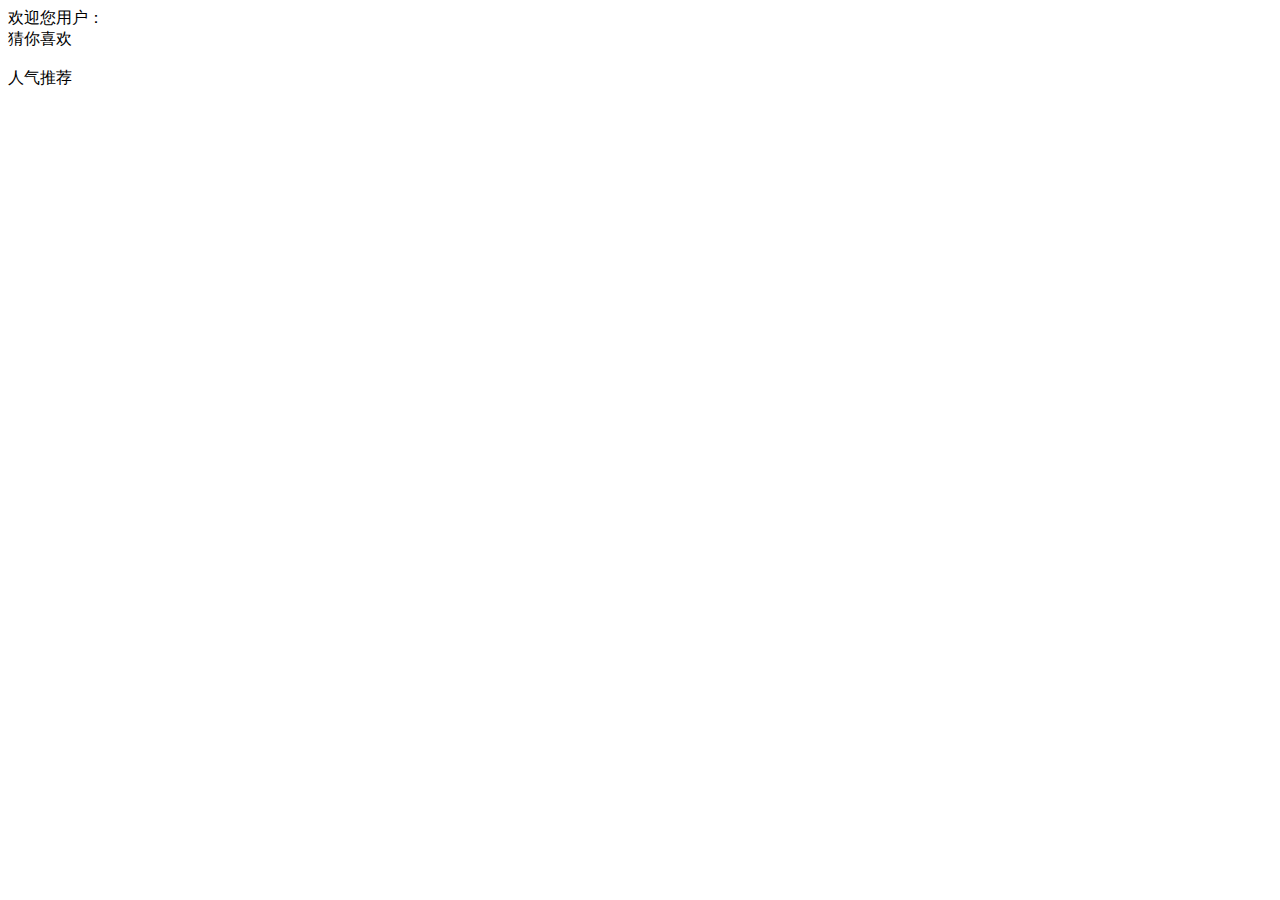
<file: 菜品推荐/src/main/resources/templates/index.html>
<!DOCTYPE html>
<html xmlns:th="http://www.thymeleaf.org" xmlns="http://www.w3.org/1999/html" lang="en">
<head>
    <meta charset="UTF-8">
    <title>首页</title>

    <meta http-equiv="refresh" content="60">


</head>
<body>
<div>欢迎您用户：</div>
<div th:text="${welcome}"></div>

<div></div>
<div></div>

<div>猜你喜欢</div>

<div class="shell-1">
<img class="shell-2"
    th:text="${rec1}"
    th:src="@{'/images'+${image1}}" width="200px">
</img>
<img class="shell-2"
     th:text="${rec2}"
     th:src="@{'/images'+${image2}}" width="200px">
</img>
<img class="shell-2"
    th:text="${rec3}"
     th:src="@{'/images'+${image3}}"width="200px">

</img>
<img class="shell-2"
     th:text="${rec4}"
     th:src="@{'/images'+${image4}}" width="200px">

</img>
<img class="shell-2"
     th:text="${rec5}"
     th:src="@{'/images'+${image5}}" width="200px">

</img>
</div>


<div>人气推荐</div>



<div class="shell-1">
<img class="shell-2"
   th:text="${rec6}"
    th:src="@{'/images'+${image6}}" width="200px">
</img>
<img class="shell-2"
     th:text="${rec7}"
     th:src="@{'/images'+${image7}}" width="200px">
</img>
<img class="shell-2"
    th:text="${rec8}"
    th:src="@{'/images'+${image8}}" width="200px">
</img>
<img class="shell-2"
    th:text="${rec9}"
    th:src="@{'/images'+${image9}}" width="200px">

</img>
<img class="shell-2"
     th:text="${rec10}"
     th:src="@{'/images'+${image10}}" width="200px">

</img>

</div>

</body>
</html>
</file>
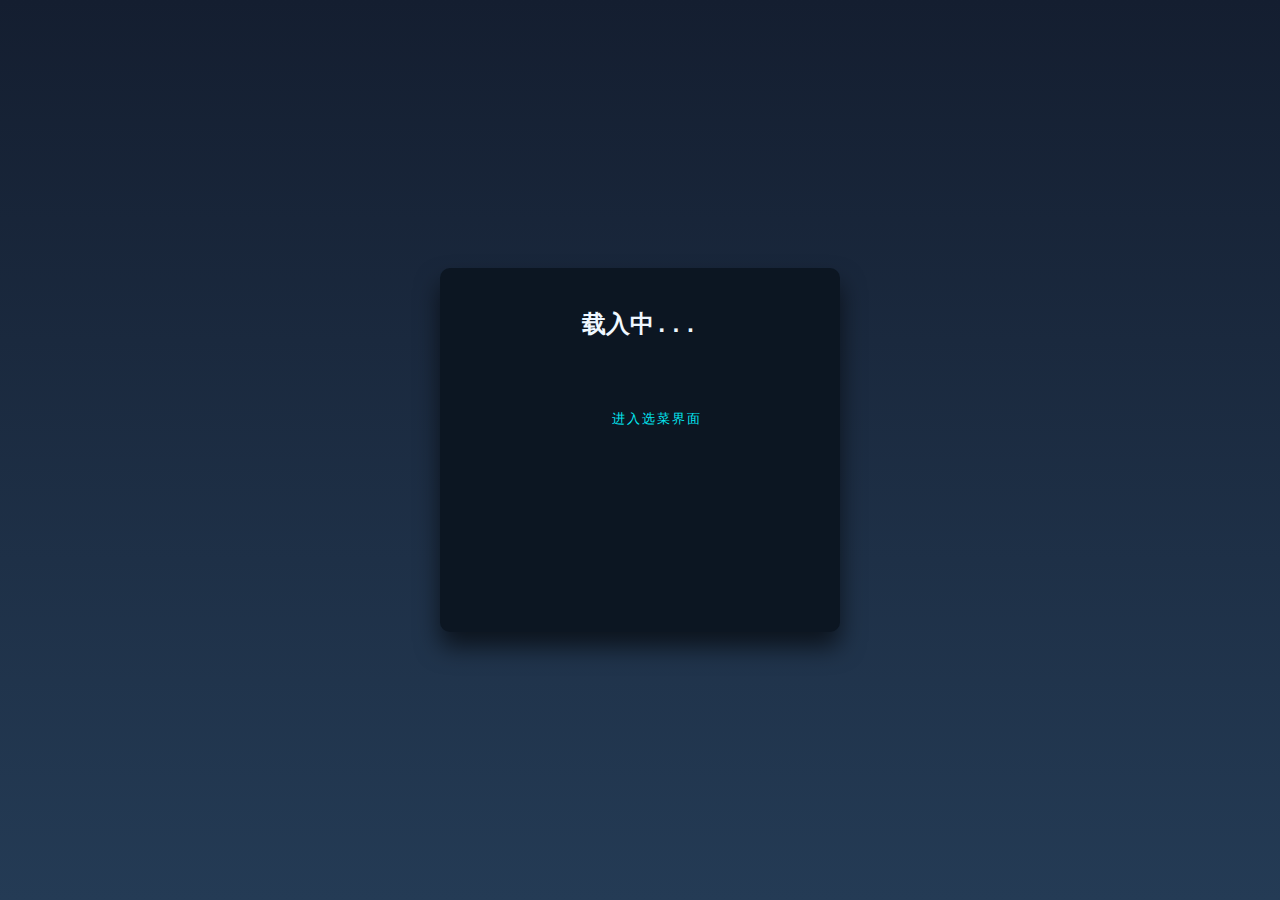
<file: 菜品推荐/src/main/resources/templates/buffering.html>
<!DOCTYPE html>
<html lang="en">

<head>
    <meta charset="UTF-8">
    <meta name="viewport" content="width=device-width, initial-scale=1.0">
    <title>Document</title>
    <style>
        * {
            margin: 0;
            padding: 0;
        }

        a {
            text-decoration: none;
        }

        input,
        button {
            background: transparent;
            border: 0;
            outline: none;
        }

        body {
            height: 100vh;
            background: linear-gradient(#141e30, #243b55);
            display: flex;
            justify-content: center;
            align-items: center;
            font-size: 16px;
            color: #03e9f4;
        }

        .loginBox {
            width: 400px;
            height: 364px;
            background-color: #0c1622;
            margin: 100px auto;
            border-radius: 10px;
            box-shadow: 0 15px 25px 0 rgba(0, 0, 0, .6);
            padding: 40px;
            box-sizing: border-box;
        }

        h2 {
            text-align: center;
            color: aliceblue;
            margin-bottom: 30px;
            font-family: 'Courier New', Courier, monospace;
        }

        .item {
            height: 45px;
            border-bottom: 1px solid #fff;
            margin-bottom: 40px;
            position: relative;
        }

        .item input {
            width: 100%;
            height: 100%;
            color: #fff;
            padding-top: 20px;
            box-sizing: border-box;
        }

        .item input:focus+label,
        .item input:valid+label {
            top: 0px;
            font-size: 2px;
        }

        .item label {
            position: absolute;
            left: 0;
            top: 12px;
            transition: all 0.5s linear;
        }

        .btn {
            padding: 10px 20px;
            margin-top: 30px;
            color: #03e9f4;
            position: relative;
            overflow: hidden;
            text-transform: uppercase;
            letter-spacing: 2px;
            left: 35%;
        }

        .btn:hover {
            border-radius: 5px;
            color: #fff;
            background: #03e9f4;
            box-shadow: 0 0 5px 0 #03e9f4,
            0 0 25px 0 #03e9f4,
            0 0 50px 0 #03e9f4,
            0 0 100px 0 #03e9f4;
            transition: all 1s linear;
        }

        .btn>span {
            position: absolute;
        }

        .btn>span:nth-child(1) {
            width: 100%;
            height: 2px;
            background: -webkit-linear-gradient(left, transparent, #03e9f4);
            left: -100%;
            top: 0px;
            animation: line1 1s linear infinite;
        }

        @keyframes line1 {

            50%,
            100% {
                left: 100%;
            }
        }

        .btn>span:nth-child(2) {
            width: 2px;
            height: 100%;
            background: -webkit-linear-gradient(top, transparent, #03e9f4);
            right: 0px;
            top: -100%;
            animation: line2 1s 0.25s linear infinite;
        }

        @keyframes line2 {

            50%,
            100% {
                top: 100%;
            }
        }

        .btn>span:nth-child(3) {
            width: 100%;
            height: 2px;
            background: -webkit-linear-gradient(left, #03e9f4, transparent);
            left: 100%;
            bottom: 0px;
            animation: line3 1s 0.75s linear infinite;
        }

        @keyframes line3 {

            50%,
            100% {
                left: -100%;
            }
        }

        .btn>span:nth-child(4) {
            width: 2px;
            height: 100%;
            background: -webkit-linear-gradient(top, transparent, #03e9f4);
            left: 0px;
            top: 100%;
            animation: line4 1s 1s linear infinite;
        }

        @keyframes line4 {

            50%,
            100% {
                top: -100%;
            }
        }
    </style>
</head>

<body>
<div class="loginBox">
    <h2>载入中...</h2>
    <form action="/index" method="get">
        <button class="btn">进入选菜界面
            <span></span>
            <span></span>
            <span></span>
            <span></span>
        </button>
    </form>
</div>
</body>
</html>
</file>
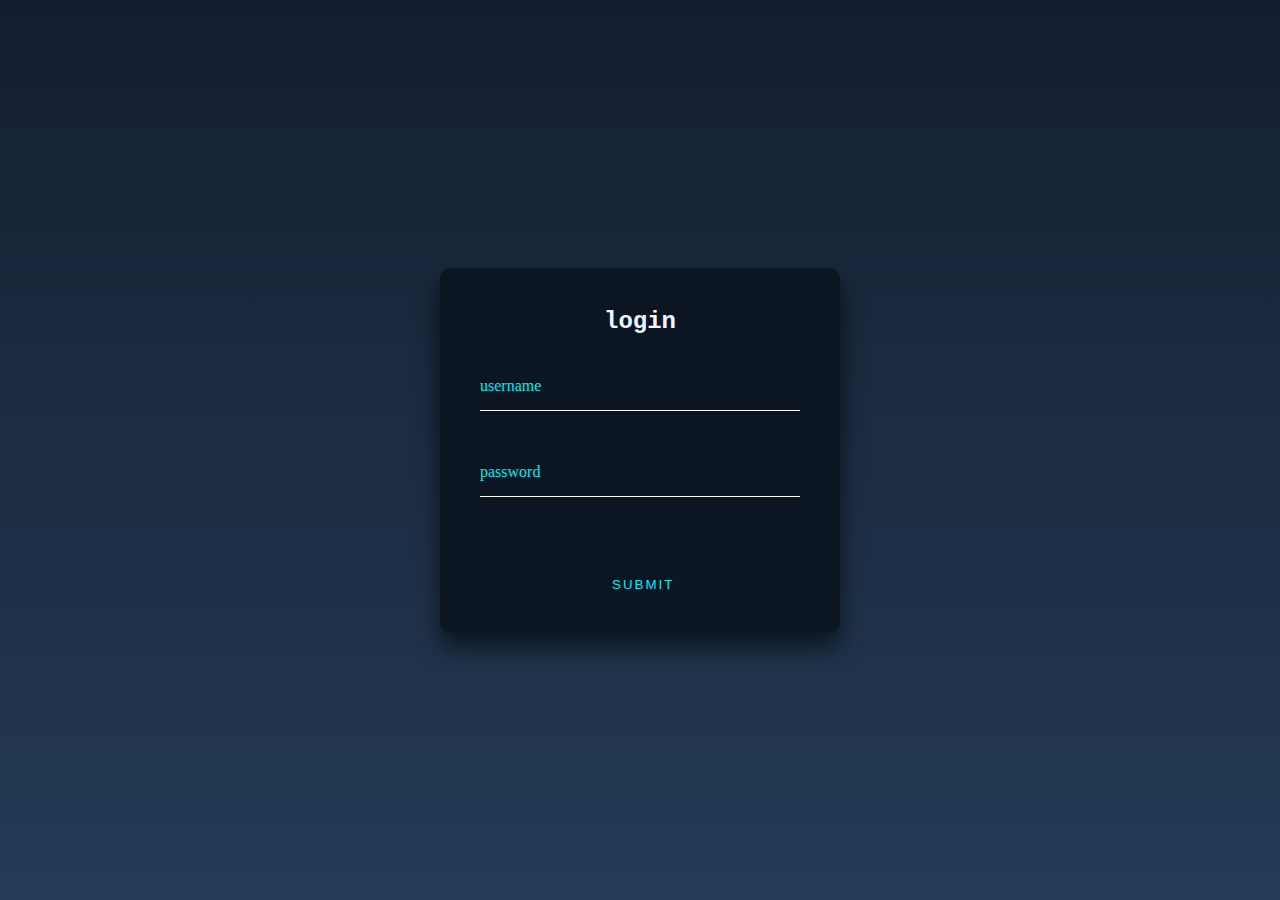
<file: 菜品推荐/src/main/resources/templates/login.html>
<!DOCTYPE html>
<html lang="en">

<head>
    <meta charset="UTF-8">
    <meta name="viewport" content="width=device-width, initial-scale=1.0">
    <title>Document</title>
    <style>
        * {
            margin: 0;
            padding: 0;
        }

        a {
            text-decoration: none;
        }

        input,
        button {
            background: transparent;
            border: 0;
            outline: none;
        }

        body {
            height: 100vh;
            background: linear-gradient(#141e30, #243b55);
            display: flex;
            justify-content: center;
            align-items: center;
            font-size: 16px;
            color: #03e9f4;
        }

        .loginBox {
            width: 400px;
            height: 364px;
            background-color: #0c1622;
            margin: 100px auto;
            border-radius: 10px;
            box-shadow: 0 15px 25px 0 rgba(0, 0, 0, .6);
            padding: 40px;
            box-sizing: border-box;
        }

        h2 {
            text-align: center;
            color: aliceblue;
            margin-bottom: 30px;
            font-family: 'Courier New', Courier, monospace;
        }

        .item {
            height: 45px;
            border-bottom: 1px solid #fff;
            margin-bottom: 40px;
            position: relative;
        }

        .item input {
            width: 100%;
            height: 100%;
            color: #fff;
            padding-top: 20px;
            box-sizing: border-box;
        }

        .item input:focus+label,
        .item input:valid+label {
            top: 0px;
            font-size: 2px;
        }

        .item label {
            position: absolute;
            left: 0;
            top: 12px;
            transition: all 0.5s linear;
        }

        .btn {
            padding: 10px 20px;
            margin-top: 30px;
            color: #03e9f4;
            position: relative;
            overflow: hidden;
            text-transform: uppercase;
            letter-spacing: 2px;
            left: 35%;
        }

        .btn:hover {
            border-radius: 5px;
            color: #fff;
            background: #03e9f4;
            box-shadow: 0 0 5px 0 #03e9f4,
            0 0 25px 0 #03e9f4,
            0 0 50px 0 #03e9f4,
            0 0 100px 0 #03e9f4;
            transition: all 1s linear;
        }

        .btn>span {
            position: absolute;
        }

        .btn>span:nth-child(1) {
            width: 100%;
            height: 2px;
            background: -webkit-linear-gradient(left, transparent, #03e9f4);
            left: -100%;
            top: 0px;
            animation: line1 1s linear infinite;
        }

        @keyframes line1 {

            50%,
            100% {
                left: 100%;
            }
        }

        .btn>span:nth-child(2) {
            width: 2px;
            height: 100%;
            background: -webkit-linear-gradient(top, transparent, #03e9f4);
            right: 0px;
            top: -100%;
            animation: line2 1s 0.25s linear infinite;
        }

        @keyframes line2 {

            50%,
            100% {
                top: 100%;
            }
        }

        .btn>span:nth-child(3) {
            width: 100%;
            height: 2px;
            background: -webkit-linear-gradient(left, #03e9f4, transparent);
            left: 100%;
            bottom: 0px;
            animation: line3 1s 0.75s linear infinite;
        }

        @keyframes line3 {

            50%,
            100% {
                left: -100%;
            }
        }

        .btn>span:nth-child(4) {
            width: 2px;
            height: 100%;
            background: -webkit-linear-gradient(top, transparent, #03e9f4);
            left: 0px;
            top: 100%;
            animation: line4 1s 1s linear infinite;
        }

        @keyframes line4 {

            50%,
            100% {
                top: -100%;
            }
        }
    </style>
</head>

<body>
<div class="loginBox">
    <h2>login</h2>
    <form action="/result" method="get" onsubmit="return subForm()">
        <div class="item">
            <input id="username" type="text" name="username" required>
            <label>username</label>
        </div>
        <div class="item">
            <input id="password" type="password" name="password" required>
            <label>password</label>
        </div>
        <button class="btn">submit
            <span></span>
            <span></span>
            <span></span>
            <span></span>
        </button>
    </form>
</div>
</body>
</html>
</file>
